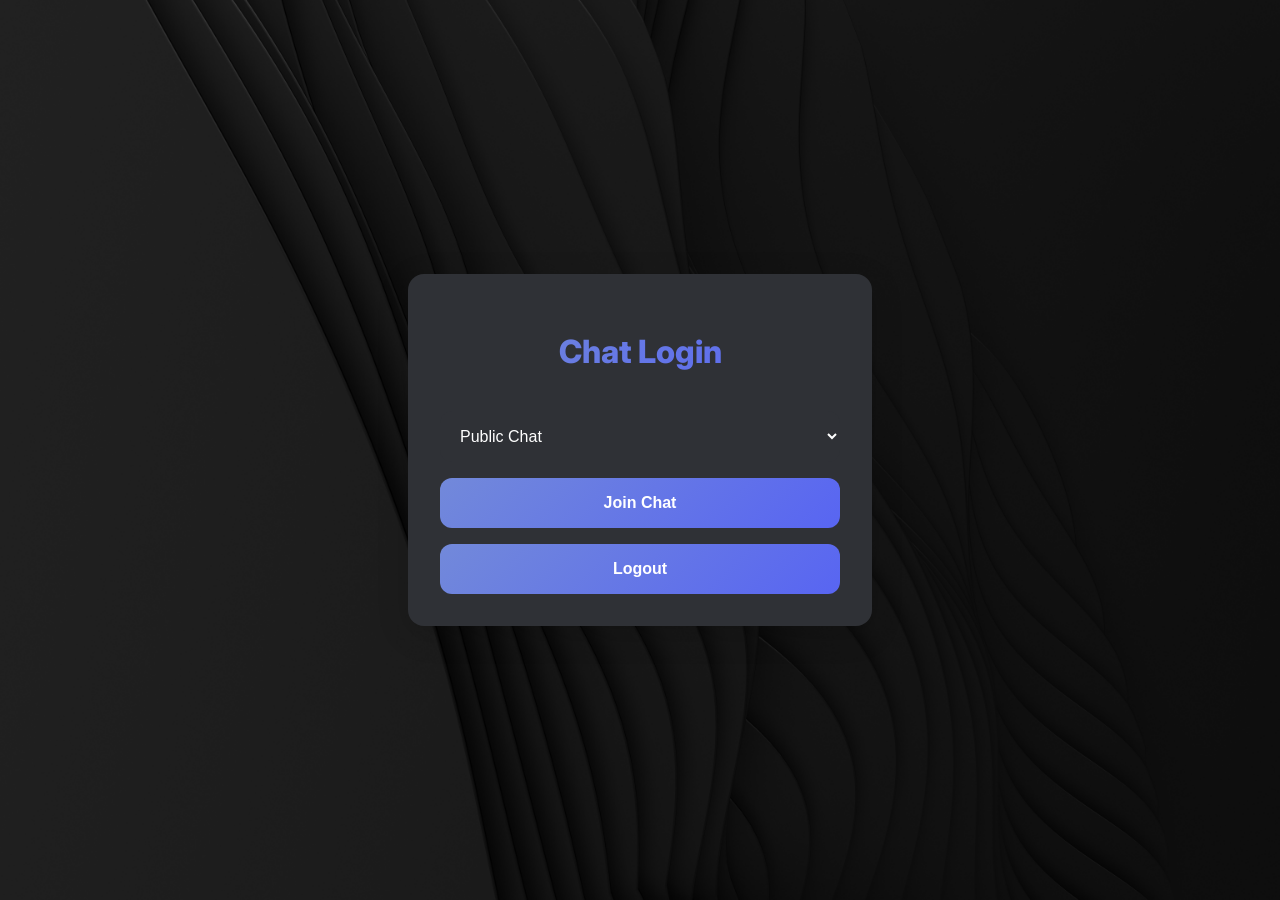
<file: src/main/resources/static/index.html>
<!DOCTYPE html>
<html lang="en">
<head>
    <meta charset="UTF-8">
    <meta name="viewport" content="width=device-width, initial-scale=1.0">
    <title>Login | Chat</title>
    <link rel="stylesheet" href="https://fonts.googleapis.com/css2?family=Inter:wght@400;600;800&display=swap">
    <link rel="stylesheet" href="index-styles.css">
    <link rel="preload" as="image" href="image2.jpg">



</head>
<body>
<div class="login-container">
    <h2>Chat Login</h2>

    <form id="chatForm" method="GET">
        <select id="chatType" name="chatType">
            <option value="public">Public Chat</option>
            <option value="private">Private Chat</option>
            <option value="blog">Blogs</option>
        </select>
        <button type="submit">Join Chat</button>
    </form>

    <script>
        document.getElementById("chatForm").addEventListener("submit", function (e) {
            e.preventDefault(); // Prevent the default form submission behavior

            let chatType = document.getElementById("chatType").value;
            // Redirect to the appropriate chat URL
            window.location.href = chatType === "public" ? "public-chat.html" : (chatType === "private" ? "private-chat.html" : "/blogs");

            // Connect to the server only if it's public chat
            if (chatType === "public") {
                fetch('/username')
                    .then(response => response.text())
                    .then(data => {
                        username = data.trim();
                        document.getElementById("displayUsername").textContent = "Logged in as: " + username;
                        connect(); // Call the provided connect() function to join the chatroom
                    })
                    .catch(error => console.error('Error fetching username:', error));
            } else {
                console.log("Connection not required for private chat.");
            }
        });
    </script>

    <button id="logout" onclick = logout() >Logout</button>

    <script>
        function logout() {
            window.location.href = '/logout';
            // logout means logout
        }
    </script>

</div>

</body>
</html>
</file>
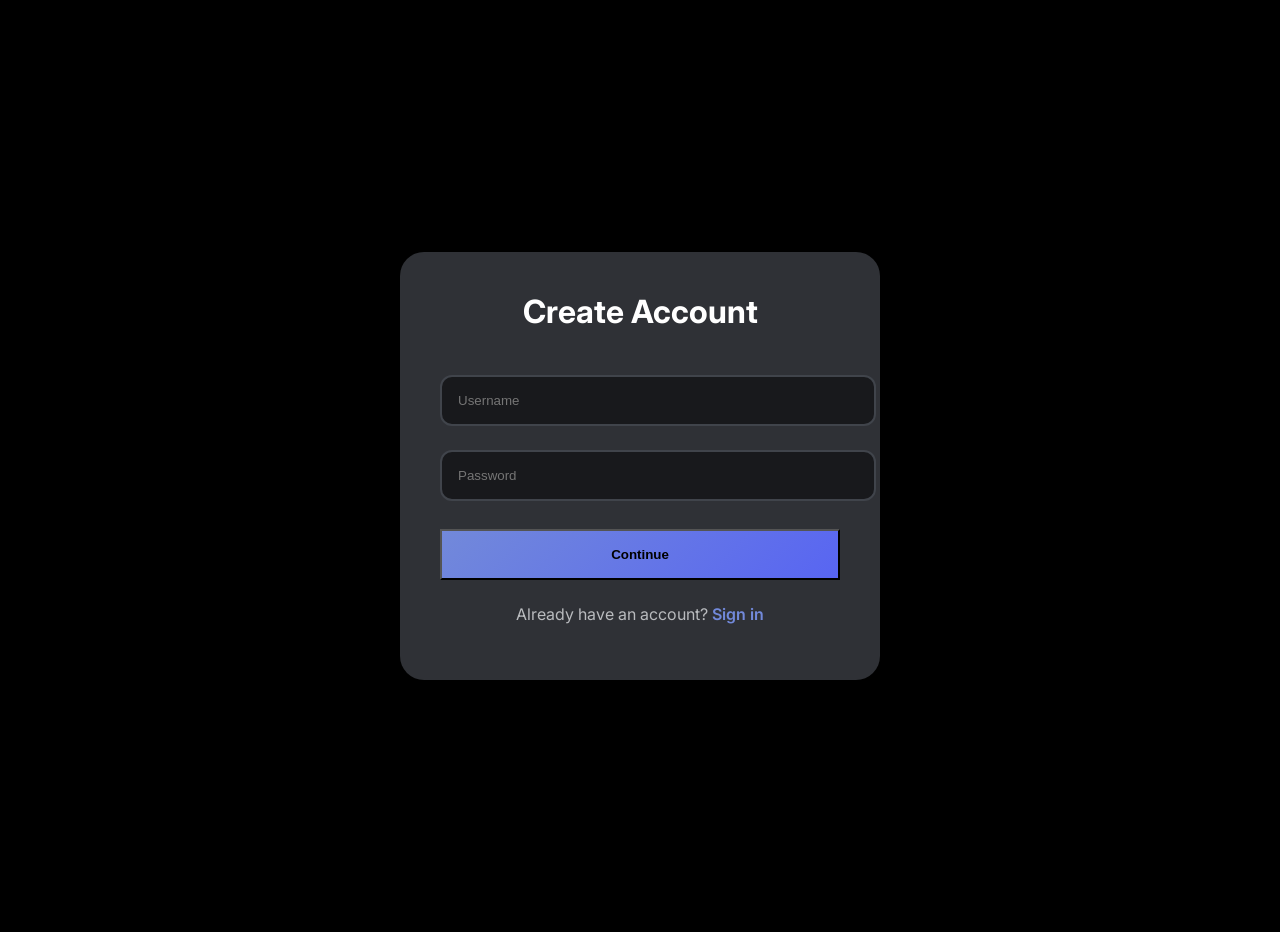
<file: src/main/resources/static/registration.html>
<!DOCTYPE html>
<html>
<head>
    <meta charset="UTF-8">
    <title>Register</title>
    <link href="https://fonts.googleapis.com/css2?family=Inter:wght@400;600&display=swap" rel="stylesheet">
    <link rel="preload" as="image" href="image2.jpg">
    <style>
        body {
            font-family: 'Inter', sans-serif;
            background-size: cover;
            background-repeat: no-repeat;
            background-position: center;
            background-attachment: fixed;
            background-color: #000000;
            display: grid;
            place-items: center;
            min-height: 100vh;
            margin: 0;
            padding: 1rem;
        }
        form {
            background: var(--surface, #2f3136);
            padding: 2.5rem;
            border-radius: 1.5rem;
            box-shadow: var(--shadow, 0 8px 32px rgba(0,0,0,0.15));
            width: 100%;
            max-width: 400px;
        }
        h2 {
            color: #fff;
            text-align: center;
            margin: 0 0 2rem;
            font-size: 2rem;
        }
        input {
            width: 100%;
            padding: 1rem;
            margin: 0.75rem 0;
            border: 2px solid #40444b;
            border-radius: 0.75rem;
            background: var(--background, #18191c);
            color: var(--text, #fff);
            transition: all 0.3s ease;
        }
        input:focus {
            border-color: var(--primary, #7289DA);
            box-shadow: 0 0 0 4px rgba(114,137,218,0.25);
        }
        button {
            background: var(--gradient, linear-gradient(135deg, #7289DA 0%, #5865F2 100%));
            width: 100%;
            padding: 1rem;
            margin-top: 1rem;
            font-weight: 600;
        }
        p {
            color: var(--text-muted, #b9bbbe);
            text-align: center;
            margin-top: 1.5rem;
        }
        a {
            color: var(--primary, #7289DA);
            text-decoration: none;
            font-weight: 600;
        }
    </style>
</head>
<body>
<form method="post" action="/register">
    <h2>Create Account</h2>
    <input type="text" id="username" name="username" placeholder="Username" required>
    <input type="password" id="password" name="password" placeholder="Password" required>
    <button type="submit">Continue</button>
    <p>Already have an account? <a href="/login">Sign in</a></p>
</form>

</body>
</html>
</file>
<file: src/main/resources/static/index-styles.css>
:root {
    --primary: #7289DA;
    --primary-hover: #5b6eae;
    --background: #18191c;
    --surface: #2f3136;
    --text: #ffffff;
    --text-muted: #b9bbbe;
    --gradient: linear-gradient(135deg, #7289DA 0%, #5865F2 100%);
    --shadow: 0 8px 32px rgba(0, 0, 0, 0.15);
}

body {
    font-family: 'Inter', 'Segoe UI', system-ui, sans-serif;
    background-image: url('image2.jpg');
    background-size: cover;
    background-repeat: no-repeat;
    background-position: center;
    background-attachment: fixed;
    background-color: #000000; /* Fallback */
    color: var(--text);
    display: flex;
    justify-content: center;
    align-items: center;
    height: 100vh;
    margin: 0;
}

.login-container {
    background: var(--surface);
    padding: 2rem;
    border-radius: 1rem;
    box-shadow: var(--shadow);
    text-align: center;
    width: 100%;
    max-width: 400px;
}

h2 {
    background: var(--gradient);
    -webkit-background-clip: text;
    background-clip: text;
    color: transparent;
    font-size: 2rem;
    font-weight: 800;
    margin-bottom: 1.5rem;
}

input, button, select {
    width: 100%;
    padding: 1rem;
    margin-top: 1rem;
    border: none;
    border-radius: 0.75rem;
    font-size: 1rem;
}

input {
    background: var(--surface);
    color: var(--text);
    border: 2px solid var(--surface);
}

input:focus {
    border-color: var(--primary);
    box-shadow: 0 0 0 4px rgba(114,137,218,0.25);
    outline: none;
}

select {
    background: var(--surface);
    color: var(--text);
}

button {
    background: var(--gradient);
    color: white;
    cursor: pointer;
    font-weight: 600;
    transition: 0.3s;
}

button:hover {
    background: var(--primary-hover);
}

/* Add these styles to your CSS */
.theme-selector {
    position: fixed;
    top: 20px;
    left: 20px;
    z-index: 1000;
}

.theme-dropdown {
    padding: 10px 35px 10px 15px;
    background: var(--gradient);
    color: black;
    border: none;
    border-radius: 8px;
    font-family: inherit;
    font-weight: 600;
    appearance: none;
    cursor: pointer;
    box-shadow: var(--shadow);
    transition: all 0.3s ease;
    background-image: url("data:image/svg+xml;charset=UTF-8,%3csvg xmlns='http://www.w3.org/2000/svg' viewBox='0 0 24 24' fill='white'%3e%3cpath d='M7 10l5 5 5-5z'/%3e%3c/svg%3e");
    background-repeat: no-repeat;
    background-position: right 10px center;
    background-size: 12px;
}

.theme-dropdown:hover {
    transform: translateY(-2px);
    box-shadow: 0 4px 15px rgba(114, 137, 218, 0.4);
}

.theme-dropdown:focus {
    outline: none;
    box-shadow: 0 0 0 3px rgba(114, 137, 218, 0.3);
}

/* Hide default dropdown arrow in IE */
.theme-dropdown::-ms-expand {
    display: none;
}

/* Optional: Add transition effect */
body::before {
    transition: background-color 0.5s ease-in-out;
}
</file>
